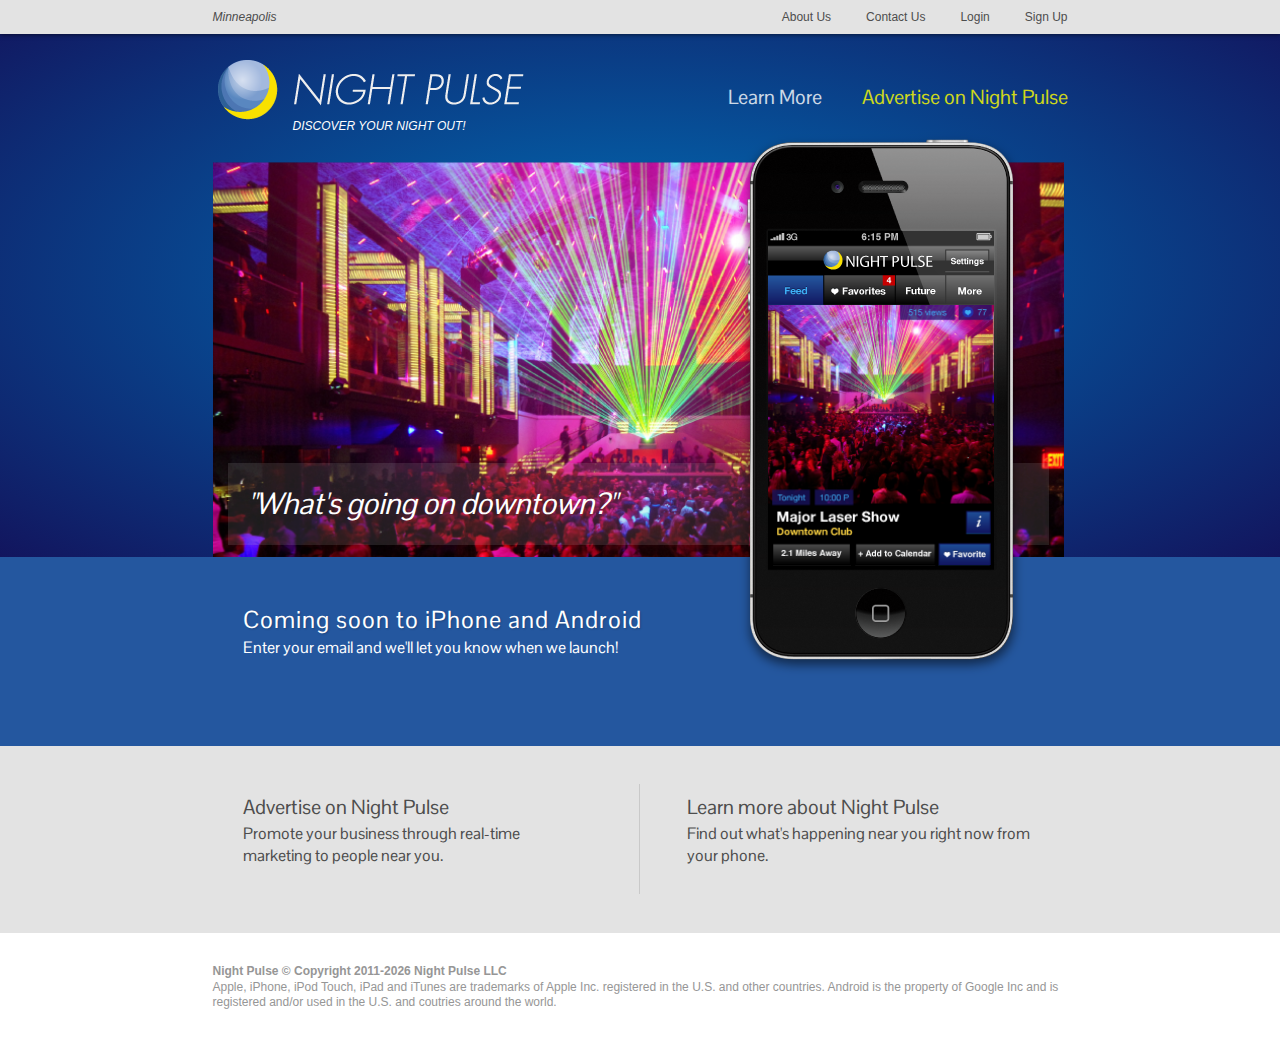
<file: index.html>
<!DOCTYPE html>
<!--[if lt IE 7]><html class="no-js lt-ie9 lt-ie8 lt-ie7" lang="en"><![endif]-->
<!--[if IE 7]><html class="no-js lt-ie9 lt-ie8" lang="en"><![endif]-->
<!--[if IE 8]><html class="no-js lt-ie9" lang="en"><![endif]-->
<!--[if gt IE 8]><!-->
<html class="no-js" lang="en">
    <!--<![endif]-->

    <head>
        <meta charset="utf-8" />
        <meta http-equiv="X-UA-Compatible" content="IE=edge,chrome=1" />

        <title>Night Pulse</title>
        <link rel="shortcut icon" href="favicon.ico" />

        <meta name="description" content="Night Pulse - Discover Your Night Out!" />
        <meta name="keywords" content="night,pulse,discover,impulsive,town,adventure,mobile,local,social" />

        <meta name="viewport" content="width=device-width" />
        <link rel="stylesheet" href="css/style.css" type="text/css" />
        <link href='http://fonts.googleapis.com/css?family=Advent+Pro:400,100,700,500' rel='stylesheet' type='text/css' />
        <link href='http://fonts.googleapis.com/css?family=Pontano+Sans' rel='stylesheet' type='text/css' />
        <script src="js/libs/modernizr-2.5.3.min.js" type="text/javascript"></script>

        <script type="text/javascript">
            var _gaq = _gaq || [];
            _gaq.push(['_setAccount', 'UA-34212960-1']);
            _gaq.push(['_trackPageview']);

            (function() {
                var ga = document.createElement('script'); ga.type = 'text/javascript'; ga.async = true;
                ga.src = ('https:' == document.location.protocol ? 'https://ssl' : 'http://www') + '.google-analytics.com/ga.js';
                var s = document.getElementsByTagName('script')[0]; s.parentNode.insertBefore(ga, s);
            })();
        </script>
    </head>

    <body>
        <header>
            <nav class="body">
                <span class="city left">Minneapolis</span>
                <div class="right">
                    <a class="left" target="blank" href="http://gust.com/c/nightpulse">About Us</a>
                    <a class="left" href="mailto:contact@getnightpulse.com">Contact Us</a>
                    <a class="left" href="http://app.getnightpulse.com/cp/start.html">Login</a>
                    <a class="left" href="http://app.getnightpulse.com/cp/signup.html">Sign Up</a>
                    <!-- <a class="left" target="blank" href="https://www.facebook.com/Nightpulse"><div class="socoIco fb"></div></a>
                    <a class="left last" target="blank" href="https://twitter.com/night_pulse"><div class="socoIco twitter"></div></a>
                    -->
                </div>
            </nav>
        </header>

        <section class="banner">
            <div class="body">
                <div id="bannerHead">
                    <nav id="logoContainer" class="left clearl">
                        <a href="index.html"><img id="nplogo" alt="Night Pulse" src="img/logo_nightpulse.png"></a>

                        <h1 class="hidden">Night Pulse</h1>

                        <h3><i>Discover Your Night Out!</i></h3>
                    </nav>

                    <div id="siteNav" class="left clearr block">
                        <a href="about.html" class="left">Learn More</a><a href="advertise.html" class="yellow right">Advertise on Night Pulse</a>
                    </div>
                </div>

                <div id="slides">
                    <div class="slides_container left clearb">
                        <div id="sl1" class="slide">
                            <div>
                                <p class="white down"><i>"What&#39;s going on downtown?"</i></p>
                            </div>
                        </div>

                        <div id="sl2" class="slide">
                            <div>
                                <p class="white up"><i>"Isn&#39;t that block party tonight?"</i></p>
                            </div>
                        </div>

                        <div id="sl3" class="slide">
                            <div>
                                <p class="black down"><i>"Wanna grab a bite after the show?"</i></p>
                            </div>
                        </div>

                        <div id="sl4" class="slide">
                            <div>
                                <p class="white down"><i>"It's so nice out, let's find a patio!"</i></p>
                            </div>
                        </div>
                    </div>
                    </section>

                    <section id="info" class="clearfix">
                        <div id="suBG">
                            <div class="body">
                                <div id="iPhone">
                                    <div id="slides">
                                        <div class="slides_container left clearb">
                                            <div id="sl1" class="slide">
                                                <div>

                                                </div>
                                            </div>

                                            <div id="sl2" class="slide">
                                                <div>

                                                </div>
                                            </div>

                                            <div id="sl3" class="slide">
                                                <div>

                                                </div>
                                            </div>

                                            <div id="sl4" class="slide">
                                                <div>

                                                </div>
                                            </div>
                                        </div>
                                    </div>
                                </div>

                                <div id="suWrapper" class="clearfix">
                                    <h2>Coming soon to iPhone and Android</h2>
                                    <p>Enter your email and we&#39;ll let you know when we launch!</p>
                                    <div class="lrdiscoverwidget" rel="signup.getnightpulse.com"></div>
                                    <!-- <form id="suForm" class="left" action="javascript:validate()">
                                            <label class="left clearb"><strong>Enter your email and we&#39;ll let you know when we launch!</strong></label>
                                            <input type="text" id="emailinput" class="left clearl" name"email" value="Email"/>
                                            <button type="submit" class="btn right clearr">Submit</button>
                                        </form>
                                        <div id="thanks"></div>
                                    -->
                                </div>
                            </div>
                        </div>

                        <div class="body">
                            <div class="row clearfix">
                                <a href="advertise.html">

                                    <div class="contentContainer left clearl">
                                        <div class="contentHeader">
                                            <h2>Advertise on Night Pulse</h2>
                                        </div>

                                        <div class="contentBody">
                                            <p>Promote your business through real-time<br>
                                                marketing to people near you.</p>
                                        </div>
                                    </div>

                                </a>


                                <div class="border left"></div><a href="about.html"></a>

                                <a href="about.html">
                                    <div class="contentContainer right clear">
                                        <div class="contentHeader">
                                            <h2>Learn more about Night Pulse</h2>
                                        </div>

                                        <div class="contentBody">
                                            <p>Find out what&#39;s happening near you right now from<br>
                                                your phone.</p>
                                        </div>
                                    </div>
                                </a>
                            </div>
                        </div>
                    </section>

                    <footer>
                        <h4 class="body">Night Pulse &copy; Copyright 2011-<script>document.write(new Date().getFullYear())</script><noscript>2013</noscript> Night Pulse LLC</h4>

                        <p class="body">Apple, iPhone, iPod Touch, iPad and iTunes are trademarks of Apple Inc. registered in the U.S. and other countries. Android is the property of Google Inc and is registered and/or used in the U.S. and coutries around the world.</p>
                    </footer>
                    <script src="http://ajax.googleapis.com/ajax/libs/jquery/1.7.1/jquery.min.js" type="text/javascript"></script>
                    <script src="js/plugins.js" type="text/javascript"></script>
                    <script src="js/script.js" type="text/javascript"></script>
                    <script src="js/jquery.easing.1.3.js" type="text/javascript"></script>
                    <script src="js/slides.min.jquery.js" type="text/javascript"></script>
                    <script type="text/javascript">
                        $(function(){
                            $(".banner #slides").slides({
                                preload: true,
                                slideEasing: "easeInOutSine",
                                slideSpeed: 600,
                                play: 5000,
                                pause: 0,
                                hoverPause: false,
                                pagination: false
                            });

                            $("#iPhone #slides").slides({
                                preload: true,
                                slideEasing: "easeInOutSine",
                                slideSpeed: 600,
                                play: 5000,
                                pause: 0,
                                hoverPause: false,
                                pagination: false
                            });
                        });
                    </script>

                    <script type="text/javascript" src="https://launchrock-ignition.s3.amazonaws.com/ignition.1.0.js"></script>
                    <script type="text/javascript">
                        var _sf_async_config={uid:32533,domain:"sites.launchrock.com", path:"/signup.getnightpulse.com"};

                        (function(){
                            function loadChartbeat() {
                                window._sf_endpt=(new Date()).getTime();
                                var e = document.createElement('script');
                                e.setAttribute('language', 'javascript');
                                e.setAttribute('type', 'text/javascript');
                                e.setAttribute('src',
                                (("https:" == document.location.protocol) ? "https://a248.e.akamai.net/chartbeat.download.akamai.com/102508/" : "http://static.chartbeat.com/") +
                                    "js/chartbeat.js");
                                document.body.appendChild(e);
                            }
                            var oldonload = window.onload;
                            window.onload = (typeof window.onload != 'function') ?
                                loadChartbeat : function() { oldonload(); loadChartbeat(); };
                        })();
                    </script>
                    </body>
                    </html>
</file>
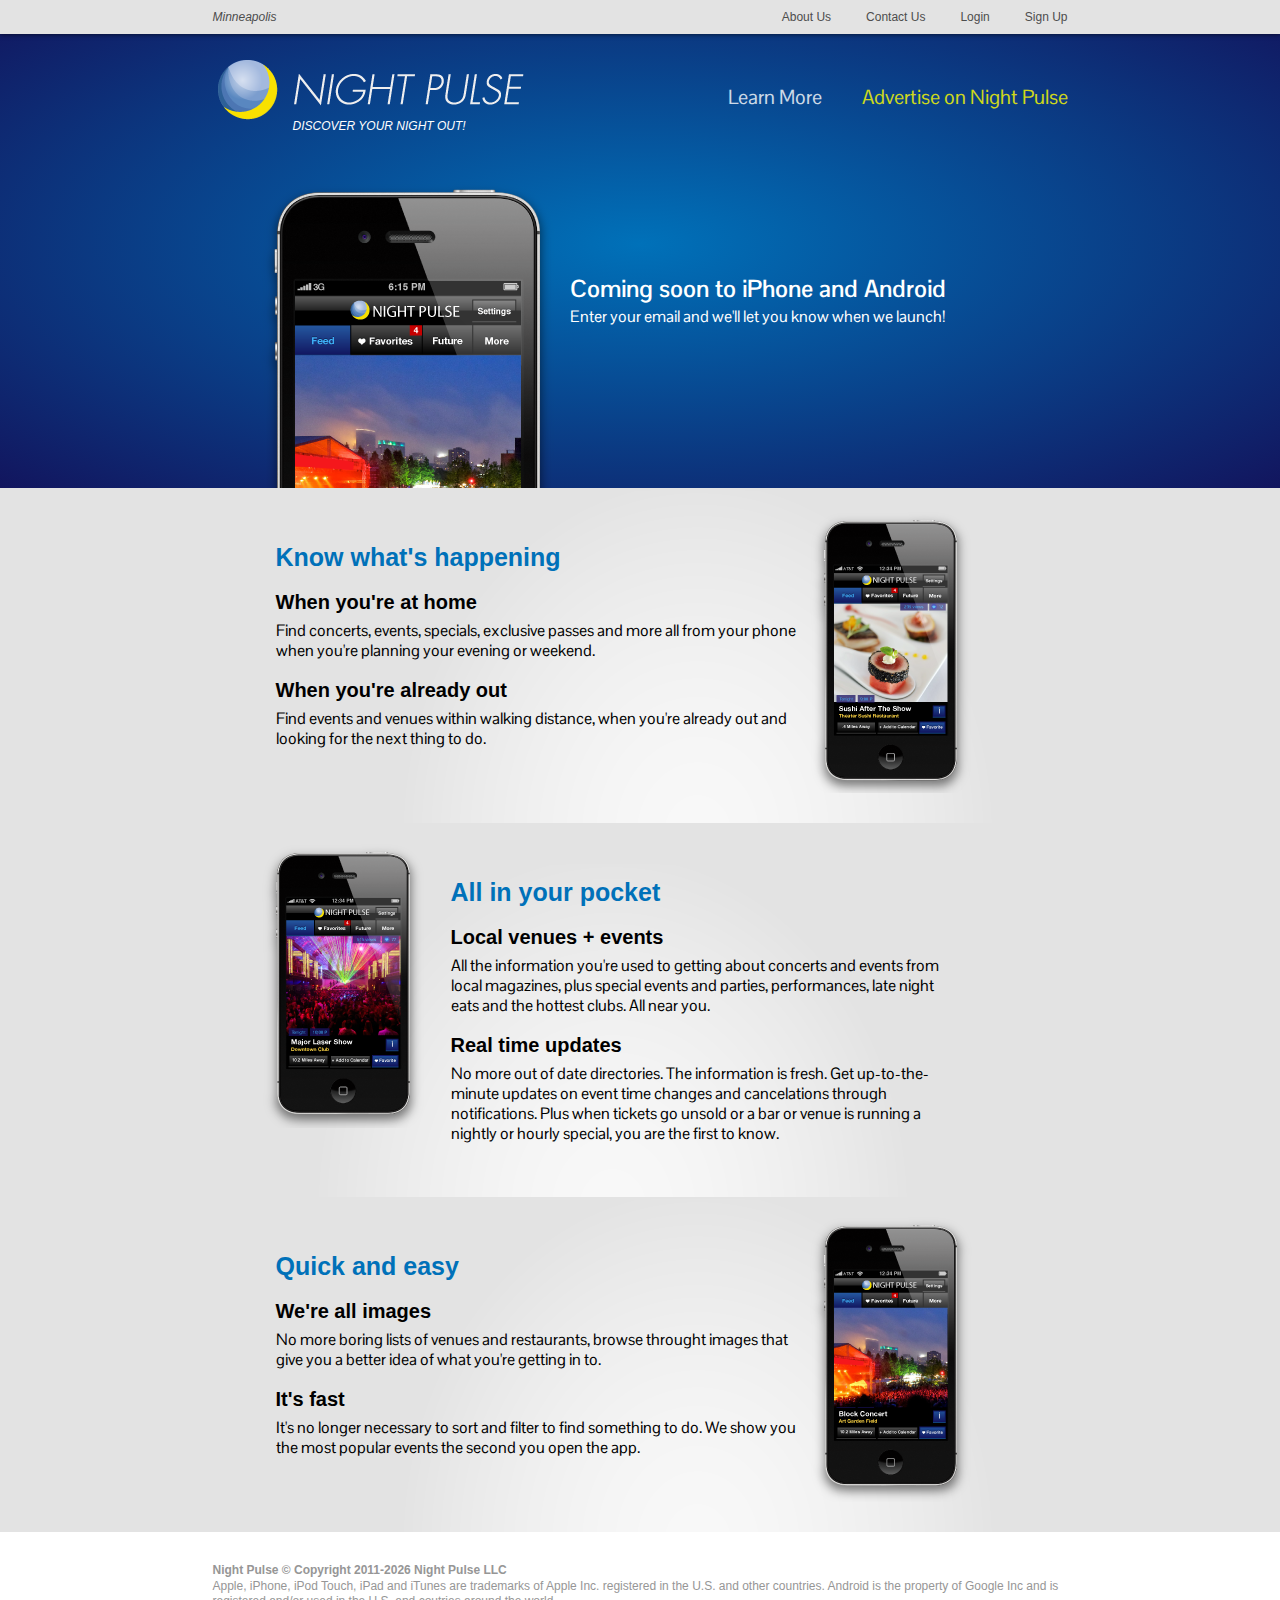
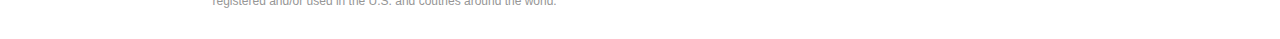
<file: about.html>
<!DOCTYPE html>
<!--[if lt IE 7]><html class="no-js lt-ie9 lt-ie8 lt-ie7" lang="en"><![endif]-->
<!--[if IE 7]><html class="no-js lt-ie9 lt-ie8" lang="en"><![endif]-->
<!--[if IE 8]><html class="no-js lt-ie9" lang="en"><![endif]-->
<!--[if gt IE 8]><!-->
<html class="no-js" lang="en">
    <!--<![endif]-->
    <head>
        <meta charset="utf-8" />
        <meta http-equiv="X-UA-Compatible" content="IE=edge,chrome=1" />
        <title>About : Night Pulse</title>
        <link rel="shortcut icon" href="favicon.ico" />

        <meta name="description" content="learn more about Night Pulse" />
        <meta name="keywords" content="night,pulse,about,launch,preview,beta,mobile,social,notification,early,release" />

        <meta name="viewport" content="width=device-width" />
        <link rel="stylesheet" href="css/style.css" />
        <link href='http://fonts.googleapis.com/css?family=Advent+Pro:400,100,700,500' rel='stylesheet' type='text/css' />
        <link href='http://fonts.googleapis.com/css?family=Pontano+Sans' rel='stylesheet' type='text/css' />
        <link rel="stylesheet" href="css/uniform.default.css" type="text/css" media="screen" charset="utf-8" />
        <script src="js/libs/modernizr-2.5.3.min.js"></script>

        <script type="text/javascript">
            var _gaq = _gaq || [];
            _gaq.push(['_setAccount', 'UA-34212960-1']);
            _gaq.push(['_trackPageview']);

            (function() {
                var ga = document.createElement('script'); ga.type = 'text/javascript'; ga.async = true;
                ga.src = ('https:' == document.location.protocol ? 'https://ssl' : 'http://www') + '.google-analytics.com/ga.js';
                var s = document.getElementsByTagName('script')[0]; s.parentNode.insertBefore(ga, s);
            })();
        </script>
    </head>
    <body id="advinfo" class="about">
        <header>
            <nav class="body">
                <span class="city left">Minneapolis</span>
                <div class="right">
                    <a class="left" target="blank" href="http://gust.com/c/nightpulse">About Us</a>
                    <a class="left" href="mailto:contact@getnightpulse.com">Contact Us</a>
                    <a class="left" href="http://app.getnightpulse.com/cp/start.html">Login</a>
                    <a class="left" href="http://app.getnightpulse.com/cp/signup.html">Sign Up</a>
                    <!-- <a class="left" target="blank" href="https://www.facebook.com/Nightpulse"><div class="socoIco fb"></div></a>
                    <a class="left last" target="blank" href="https://twitter.com/night_pulse"><div class="socoIco twitter"></div></a>
                    -->
                </div>
            </nav>
        </header>
        <!-- Top Banner Area -->

        <section class="banner">
            <div class="body">
                <div id="bannerHead">
                    <div id="logoContainer" class="left clearl">
                        <a href="index.html"><img id="nplogo" alt="Night Pulse" src="img/logo_nightpulse.png" /></a>
                        <h1 class="hidden">Night Pulse</h1>
                        <h3><i>Discover Your Night Out!</i></h3>
                    </div>
                    <div id="siteNav" class="left clearr block">
                        <a href="about.html" class="left">Learn More</a><a href="advertise.html" class="yellow right">Advertise on Night Pulse</a>
                    </div>
                </div>
                <div class="headerContainer">
                    <h2>Coming soon to iPhone and Android</h2>
                    <p>Enter your email and we&#39;ll let you know when we launch!</p>
                </div>
                <div class="aboutlr"> <div class="lrdiscoverwidget" rel="signup.getnightpulse.com"></div> </div>
                <!-- <form id="suForm" class="right" action="javascript:validate()">
                     <h2>Coming soon to iOS and Android</h2>
                     <label class="left clearb"><strong>Enter your email and we&#39;ll let you know when we launch!</strong></label>
                     <input type="text" id="emailinput" class="left clearl" name"email" value="Email"/>
                     <button type="submit" class="btn right clearr">Submit</button>
                 </form>
                -->

                <div id="iPhone"></div>
            </div>

        </section>

        <section id="info">
            <div class="body">
                <div class="advinfo">
                    <!--<div id=""class="adBadge"></div> -->
                    <div class="iPhone ip1 right"></div>
                    <h2>Know what&#39;s happening</h2>
                    <h3>When you&#39;re at home</h3>
                    <p>Find concerts, events, specials, exclusive passes and more all from your phone when you&#39;re planning your evening or weekend.</p>
                    <h3>When you&#39;re already out</h3>
                    <p>Find events and venues within walking distance, when you&#39;re already out and looking for the next thing to do.</p>
                </div>
                <div class="advinfo rs">
                    <!-- <div id="" class="adBadge"></div> -->
                    <div class="iPhone ip2 left"></div>
                    <h2>All in your pocket</h2>
                    <h3>Local venues + events</h3>
                    <p>All the information you&#39;re used to getting about concerts
                        and events from local magazines, plus special events and parties,
                        performances, late night eats and the hottest clubs. All near you. </p>
                    <h3>Real time updates</h3>
                    <p>No more out of date directories. The information is fresh.
                        Get up-to-the-minute updates on event time changes and
                        cancelations through notifications. Plus when tickets go unsold
                        or a bar or venue is running a nightly or hourly special,
                        you are the first to know.</p>
                </div>
                <div class="advinfo">
                    <!-- <div id="" class="adBadge"></div> -->
                    <div class="iPhone ip3 right"></div>
                    <h2>Quick and easy</h2>
                    <h3>We&#39;re all images</h3>
                    <p>No more boring lists of venues and restaurants, browse
                        throught images that give you a better idea of what you&#39;re
                        getting in to.</p>
                    <h3>It&#39;s fast</h3>
                    <p>It&#39;s no longer necessary to sort and filter to find something to do.
                        We show you the most popular events the second you open the app.</p>
                </div>
            </div>
        </section>
        <footer>
            <h4 class="body">Night Pulse &copy; Copyright 2011-<script>document.write(new Date().getFullYear())</script><noscript>2013</noscript> Night Pulse LLC</h4>
            <p class="body">Apple, iPhone, iPod Touch, iPad and iTunes are trademarks of Apple Inc. registered in the U.S. and other countries. Android is the property of Google Inc and is registered and/or used in the U.S. and coutries around the world.
        </footer>


        <script src="//ajax.googleapis.com/ajax/libs/jquery/1.7.1/jquery.min.js"></script>
        <script src="js/plugins.js"></script>
        <script src="js/jquery.uniform.js"></script>
        <script src="js/script.js"></script>
        <script type="text/javascript" src="https://launchrock-ignition.s3.amazonaws.com/ignition.1.0.js"></script>
        <script type="text/javascript">
            var _sf_async_config={uid:32533,domain:"sites.launchrock.com", path:"/signup.getnightpulse.com"};

            (function(){
                function loadChartbeat() {
                    window._sf_endpt=(new Date()).getTime();
                    var e = document.createElement('script');
                    e.setAttribute('language', 'javascript');
                    e.setAttribute('type', 'text/javascript');
                    e.setAttribute('src',
                    (("https:" == document.location.protocol) ? "https://a248.e.akamai.net/chartbeat.download.akamai.com/102508/" : "http://static.chartbeat.com/") +
                        "js/chartbeat.js");
                    document.body.appendChild(e);
                }
                var oldonload = window.onload;
                window.onload = (typeof window.onload != 'function') ?
                    loadChartbeat : function() { oldonload(); loadChartbeat(); };
            })();
        </script>
    </body>
</html>
</file>
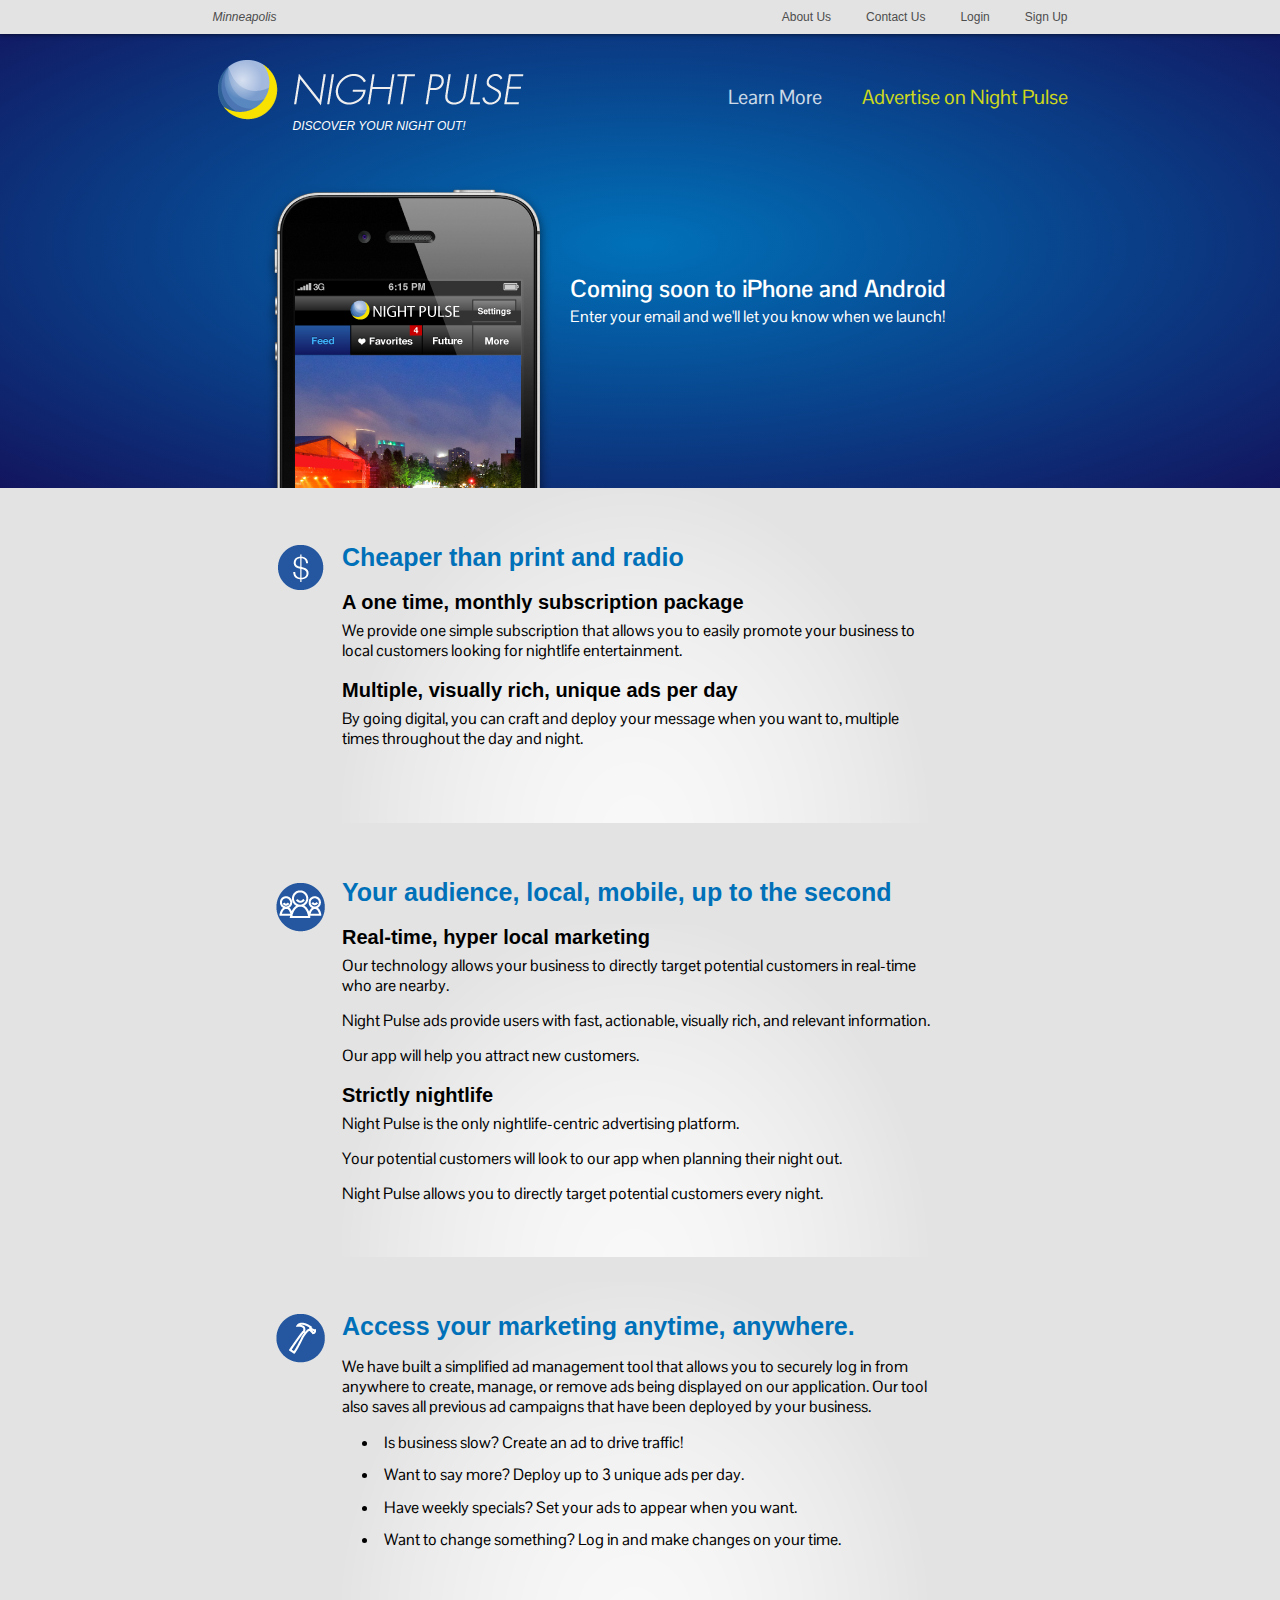
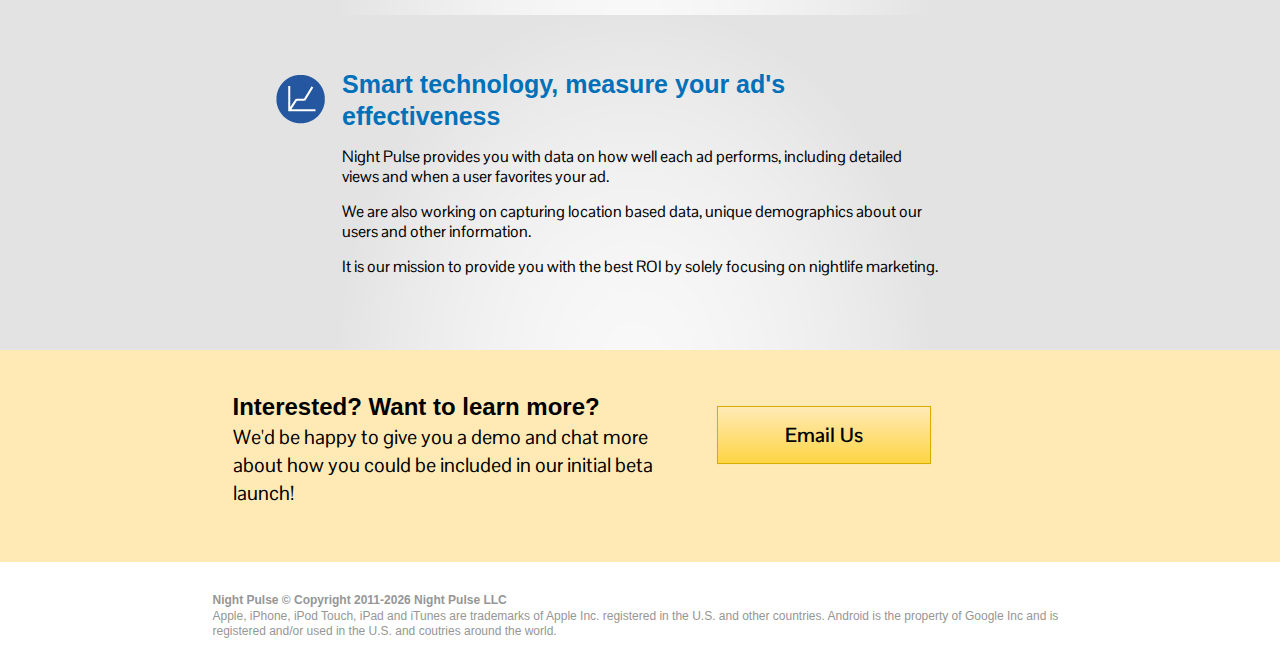
<file: advertise.html>
<!DOCTYPE html>
<!--[if lt IE 7]><html class="no-js lt-ie9 lt-ie8 lt-ie7" lang="en"><![endif]-->
<!--[if IE 7]><html class="no-js lt-ie9 lt-ie8" lang="en"><![endif]-->
<!--[if IE 8]><html class="no-js lt-ie9" lang="en"><![endif]-->
<!--[if gt IE 8]><!-->
<html class="no-js" lang="en">
    <!--<![endif]-->

    <head>
        <meta charset="utf-8" />
        <meta http-equiv="X-UA-Compatible" content="IE=edge,chrome=1" />

        <title>Advertise : Night Pulse</title>
        <link rel="shortcut icon" href="favicon.ico" />

        <meta name="description" content="become an Advertiser on the Night Pulse system" />
        <meta name="keywords" content="night,pulse,ad,advertise,mobile,social,platform,network,small,business,bar,club,engage" />

        <meta name="viewport" content="width=device-width" />
        <link rel="stylesheet" href="css/style.css" type="text/css" />
        <link href='http://fonts.googleapis.com/css?family=Advent+Pro:400,100,700,500' rel='stylesheet' type='text/css' />
        <link href='http://fonts.googleapis.com/css?family=Pontano+Sans' rel='stylesheet' type='text/css' />
        <link rel="stylesheet" href="css/uniform.default.css" type="text/css" media="screen" charset="utf-8" />
        <script src="js/libs/modernizr-2.5.3.min.js" type="text/javascript"></script>

        <script type="text/javascript">
            var _gaq = _gaq || [];
            _gaq.push(['_setAccount', 'UA-34212960-1']);
            _gaq.push(['_trackPageview']);

            (function() {
                var ga = document.createElement('script'); ga.type = 'text/javascript'; ga.async = true;
                ga.src = ('https:' == document.location.protocol ? 'https://ssl' : 'http://www') + '.google-analytics.com/ga.js';
                var s = document.getElementsByTagName('script')[0]; s.parentNode.insertBefore(ga, s);
            })();
        </script>
    </head>

    <body id="advinfo">
        <header>
            <nav class="body">
                <span class="city left">Minneapolis</span>
                <div class="right">
                    <a class="left" target="blank" href="http://gust.com/c/nightpulse">About Us</a>
                    <a class="left" href="mailto:contact@getnightpulse.com">Contact Us</a>
                    <a class="left" href="http://app.getnightpulse.com/cp/start.html">Login</a>
                    <a class="left" href="http://app.getnightpulse.com/cp/signup.html">Sign Up</a>
                    <!-- <a class="left" target="blank" href="https://www.facebook.com/Nightpulse"><div class="socoIco fb"></div></a>
                    <a class="left last" target="blank" href="https://twitter.com/night_pulse"><div class="socoIco twitter"></div></a>
                    -->
                </div>
            </nav>
        </header>

        <section class="banner">
            <div class="body">
                <div id="bannerHead">
                    <div id="logoContainer" class="left clearl">
                        <a href="index.html"><img id="nplogo" alt="Night Pulse" src="img/logo_nightpulse.png"></a>

                        <h1 class="hidden">Night Pulse</h1>

                        <h3><i>Discover Your Night Out!</i></h3>
                    </div>

                    <div id="siteNav" class="left clearr block">
                        <a href="about.html" class="left">Learn More</a><a href="advertise.html" class="yellow right">Advertise on Night Pulse</a>
                    </div>
                </div>

                <div class="headerContainer">
                    <h2>Coming soon to iPhone and Android</h2>

                    <p>Enter your email and we&#39;ll let you know when we launch!</p>
                </div>

                <div class="aboutlr"><div class="lrdiscoverwidget" rel="signup.getnightpulse.com"></div></div>
                <!-- <form id="suForm" class="right" action="javascript:validate()">
                    <h2>Coming soon to iOS and Android</h2>
                    <label class="left clearb"><strong>Enter your email and we&#39;ll let you know when we launch!</strong></label>
                    <input type="text" id="emailinput" class="left clearl" name"email" value="Email"/>
                    <button type="submit" class="btn right clearr">Submit</button>
                </form>
                -->

                <div id="iPhone"></div>
            </div>
        </section>

        <section id="info">
            <div class="body">
                <div class="advinfo">
                    <div id="ab1" class="adBadge"></div>

                    <h2>Cheaper than print and radio</h2>

                    <h3>A one time, monthly subscription package</h3>

                    <p>We provide one simple subscription that allows you to easily promote your business to local customers looking for nightlife entertainment.</p>

                    <h3>Multiple, visually rich, unique ads per day</h3>

                    <p>By going digital, you can craft and deploy your message when you want to, multiple times throughout the day and night.</p>
                </div>

                <div class="advinfo">
                    <div id="ab2" class="adBadge"></div>

                    <h2>Your audience, local, mobile, up to the second</h2>

                    <h3>Real-time, hyper local marketing</h3>

                    <p class="pbreak">Our technology allows your business to directly target potential customers in real-time who are nearby.</p>

                    <p class="pbreak">Night Pulse ads provide users with fast, actionable, visually rich, and relevant information.</p>

                    <p>Our app will help you attract new customers.</p>

                    <h3>Strictly nightlife</h3>

                    <p class="pbreak">Night Pulse is the only nightlife-centric advertising platform.</p>

                    <p class="pbreak">Your potential customers will look to our app when planning their night out.</p>

                    <p>Night Pulse allows you to directly target potential customers every night.</p>
                </div>

                <div class="advinfo">
                    <div id="ab3" class="adBadge"></div>

                    <h2 class="noh3">Access your marketing anytime, anywhere.</h2>

                    <p>We have built a simplified ad management tool that allows you to securely log in from anywhere to create, manage, or remove ads being displayed on our application. Our tool also saves all previous ad campaigns that have been deployed by your business.</p>

                    <ul>
                        <li>Is business slow? Create an ad to drive traffic!</li>

                        <li>Want to say more? Deploy up to 3 unique ads per day.</li>

                        <li>Have weekly specials? Set your ads to appear when you want.</li>

                        <li>Want to change something? Log in and make changes on your time.</li>
                    </ul>
                </div>

                <div class="advinfo">
                    <div id="ab4" class="adBadge"></div>

                    <h2 class="noh3">Smart technology, measure your ad&#39;s effectiveness</h2>

                    <p class="pbreak">Night Pulse provides you with data on how well each ad performs, including detailed views and when a user favorites your ad.</p>

                    <p class="pbreak">We are also working on capturing location based data, unique demographics about our users and other information.</p>

                    <p>It is our mission to provide you with the best ROI by solely focusing on nightlife marketing.</p>
                </div>
            </div>
        </section>

        <section id="sendMessage">
            <div class="body clearfix">
                <!-- <div id="sumessage">
                        <h2>Interested? Want to learn more?</h2>
                        <p>We&#39;d be happy to give you a demo and talk about being included in our initial beta launch!</p>
                    </div>
                    <div id="smFormWrapper">
                        <h3>Send us a message</h3>
                        <form action="">
                            <input type="text" value="Name" class="left clearb"/>
                            <input type="text" value="Company" class="left clearb"/>
                            <select id="phone" class="left clearb">
                                <option selected disabled>Contact Method</option>
                                <option>Phone</option>
                                <option>Email</option>
                            </select>
                            <input type="text" class="left clearb"/>
                            <select id="tod"class="left clearb">
                                <option selected disabled>Best Time to Contact</option>
                                <option>Morning</option>
                                <option>Afternoon</option>
                                <option>Evening</option>
                            </select>
                            <textarea value="Optional Details here..." class="left clearb"></textarea>
                            <button type="submit" class="btn right clearb">Submit</button>
                        </form>
                    </div>
                -->

                <div id="sumessage" class="left">
                    <h2>Interested? Want to learn more?</h2>

                    <p>We&#39;d be happy to give you a demo and chat more about how you could be included in our initial beta launch!</p>
                </div>

                <a class="left" href="mailto:contact@getnightpulse.com"><div class="btn big">Email Us</div></a>
            </div>
        </section>

        <footer>
            <h4 class="body">Night Pulse &copy; Copyright 2011-<script>document.write(new Date().getFullYear())</script><noscript>2013</noscript> Night Pulse LLC</h4>

            <p class="body">Apple, iPhone, iPod Touch, iPad and iTunes are trademarks of Apple Inc. registered in the U.S. and other countries. Android is the property of Google Inc and is registered and/or used in the U.S. and coutries around the world.</p>
        </footer>
        <script src="//ajax.googleapis.com/ajax/libs/jquery/1.7.1/jquery.min.js" type="text/javascript"></script>
        <script src="js/plugins.js" type="text/javascript"></script>
        <script src="js/jquery.uniform.js" type="text/javascript"></script>
        <script src="js/script.js" type="text/javascript"></script>
        <script type="text/javascript" src="https://launchrock-ignition.s3.amazonaws.com/ignition.1.0.js"></script>
        <script type="text/javascript">
            var _sf_async_config={uid:32533,domain:"sites.launchrock.com", path:"/signup.getnightpulse.com"};

            (function(){
                function loadChartbeat() {
                    window._sf_endpt=(new Date()).getTime();
                    var e = document.createElement('script');
                    e.setAttribute('language', 'javascript');
                    e.setAttribute('type', 'text/javascript');
                    e.setAttribute('src',
                    (("https:" == document.location.protocol) ? "https://a248.e.akamai.net/chartbeat.download.akamai.com/102508/" : "http://static.chartbeat.com/") +
                        "js/chartbeat.js");
                    document.body.appendChild(e);
                }
                var oldonload = window.onload;
                window.onload = (typeof window.onload != 'function') ?
                    loadChartbeat : function() { oldonload(); loadChartbeat(); };
            })();
        </script>
    </body>
</html>
</file>
<file: css/style.css>
/* HTML5 Boilerplate  */

article, aside, details, figcaption, figure, footer, header, hgroup, nav, section { display: block; }
audio, canvas, video { display: inline-block; *display: inline; *zoom: 1; }
audio:not([controls]) { display: none; }
[hidden] { display: none; }

html { font-size: 100%; -webkit-text-size-adjust: 100%; -ms-text-size-adjust: 100%; }
html, button, input, select, textarea { font-family: sans-serif; color: #222; }
body { margin: 0; font-size: 1em; line-height: 1.4; }

::-moz-selection { background: #fe57a1; color: #fff; text-shadow: none; }
::selection { background: #fe57a1; color: #fff; text-shadow: none; }

/*a { color: #00e; }
a:visited { color: #551a8b; }
a:hover { color: #06e; }
a:focus { outline: thin dotted; }
a:hover, a:active { outline: 0; }*/
abbr[title] { border-bottom: 1px dotted; }
b, strong { font-weight: bold; }
blockquote { margin: 1em 40px; }
dfn { font-style: italic; }
hr { display: block; height: 1px; border: 0; border-top: 1px solid #ccc; margin: 1em 0; padding: 0; }
ins { background: #ff9; color: #000; text-decoration: none; }
mark { background: #ff0; color: #000; font-style: italic; font-weight: bold; }
pre, code, kbd, samp { font-family: monospace, serif; _font-family: 'courier new', monospace; font-size: 1em; }
pre { white-space: pre; white-space: pre-wrap; word-wrap: break-word; }

q { quotes: none; }
q:before, q:after { content: ""; content: none; }
small { font-size: 85%; }
sub, sup { font-size: 75%; line-height: 0; position: relative; vertical-align: baseline; }
sup { top: -0.5em; }
sub { bottom: -0.25em; }

ul, ol { margin: 1em 0; padding: 0 0 0 40px; }
dd { margin: 0 0 0 40px; }
nav ul, nav ol { list-style: none; list-style-image: none; margin: 0; padding: 0; }

img { border: 0; -ms-interpolation-mode: bicubic; vertical-align: middle; }
svg:not(:root) { overflow: hidden; }
figure { margin: 0; }

form { margin: 0; }
fieldset { border: 0; margin: 0; padding: 0; }

label { cursor: pointer; }
legend { border: 0; *margin-left: -7px; padding: 0; white-space: normal; }
button, input, select, textarea { font-size: 100%; margin: 0; vertical-align: baseline; *vertical-align: middle; }
button, input { line-height: normal; }
button, input[type="button"], input[type="reset"], input[type="submit"] { cursor: pointer; -webkit-appearance: button; *overflow: visible; }
button[disabled], input[disabled] { cursor: default; }
input[type="checkbox"], input[type="radio"] { box-sizing: border-box; padding: 0; *width: 13px; *height: 13px; }
input[type="search"] { -webkit-appearance: textfield; -moz-box-sizing: content-box; -webkit-box-sizing: content-box; box-sizing: content-box; }
input[type="search"]::-webkit-search-decoration, input[type="search"]::-webkit-search-cancel-button { -webkit-appearance: none; }
button::-moz-focus-inner, input::-moz-focus-inner { border: 0; padding: 0; }
textarea { overflow: auto; vertical-align: top; resize: vertical; }
input:valid, textarea:valid {  }
input:invalid, textarea:invalid { background-color: #f0dddd; }

table { border-collapse: collapse; border-spacing: 0; }
td { vertical-align: top; }

.chromeframe { margin: 0.2em 0; background: #ccc; color: black; padding: 0.2em 0; }

/*Rick's Resets*/

h1, h2, h3, h4, h5, h6, a, p, ul, ol, li{
	margin:0;
	padding:0;	
}

/*begin page-specific css */

a{
	text-decoration:none;
	color:#000;
	font-weight:normal !important;	
	outline:0;

}

a:hover{
	text-decoration:underline;	
}

.left{
	float:left;	
}

.right{
	float:right;	
}

.clearl{
	clear:left;	
}

.clearr{
	clear:right;	
}

.clearb{
	clear:both;	
}

.visible{
	display:block !important;	
}

.hidden{	
	display:none !important;
}

.block{
	display:block;	
}

.yellow{
	color:#FFFF00 !important;	
}

body{
	color:#000;	
	color:#575757;
	font-family:Helvetica, Arial, sans-serif;
	font-family:'Advent Pro', sans-serif;
	font-family:'Pontano Sans', sans-serif;
	width:100% !important;
	min-width:1020px;
	margin:0 auto;
	background:#E3E3E3;
}

header{
	background:#000;
	background:#E3E3E3;
	font-size:12px;
	font-weight:normal;
	height:34px;
	position:absolute;
	width:100%;
	min-width:1020px;
	color:#000;
	color:#1D1D1D;
	font-weight:bold !important;
	z-index:11;
	font-family:Arial, Helvetica, sans-serif;
	font-family: ;
	box-shadow:0 1px 4px rgba(0,0,1,0.5);
}

header nav{
	width:1020px;
	margin:0 auto;	
	line-height:35px;
	background:#E3E3E3;
}

header a{
	margin-left:35px;
	color:#4D4D4D;
}

.city{
	font-style:italic;
	color:#4D4D4D;
	font-weight:bolder;
}	

.body{
	width:855px;
	margin:0 auto;	
}

.banner{
	position:relative;
	background:#0071B9 url(../img/banner_gradient.png) repeat-x;
	height:502px;
	display:block;
	padding:55px 80px 0px 80px;	
	background: #0071b9; /* Old browsers */
	
	/* IE9 SVG, needs conditional override of 'filter' to 'none' */
	
	background: url([data-uri]);
	
	background: -moz-radial-gradient(center, ellipse cover,  #0071b9 0%, #12155e 100%); /* FF3.6+ */
	
	background: -webkit-gradient(radial, center center, 0px, center center, 100%, color-stop(0%,#0071b9), color-stop(100%,#12155e)); /* Chrome,Safari4+ */
	
	background: -webkit-radial-gradient(center, ellipse cover,  #0071b9 0%,#12155e 100%); /* Chrome10+,Safari5.1+ */
	
	background: -o-radial-gradient(center, ellipse cover,  #0071b9 0%,#12155e 100%); /* Opera 12+ */
	
	background: -ms-radial-gradient(center, ellipse cover,  #0071b9 0%,#12155e 100%); /* IE10+ */
	
	background: radial-gradient(ellipse at center,  #0071b9 0%,#12155e 100%); /* W3C */
	
	filter: progid:DXImageTransform.Microsoft.gradient( startColorstr='#0071b9', endColorstr='#12155e',GradientType=1 ); /* IE6-8 fallback on horizontal gradient */
	
/* 	box-shadow:0px 2px 3px rgba(0,0,0,0.5); */
	overflow:hidden;
	z-index:10;
}

#bannerHead{
	width:100%;
	height:107px;	
}

#logoContainer h3{
	font-size:12px;
	font-weight:normal;
	text-transform:uppercase;
	color:#fff;
	position:relative;
	left:80px;
	top:-5px;
	font-family:Arial, Helvetica, sans-serif;
}

#siteNav{
	margin-left:80px;
	margin-top:28px;
	text-align:right;
	float:right;
}	
#siteNav a{
	color:#fff;	
	font-size:20px;
	opacity:0.8;
	font-weight:bold;
}

#siteNav .yellow{
	margin-left:40px;	
}

.socoIco{
	height:30px;
	width:30px;
	background:url(../img/socialSPRITE.png) no-repeat;
}


.socoIco.fb{
	background-position: left 2px !important;
}

.twitter{
	background-position: -27px 1px !important;
}

/*index specific styles*/

.slides_container{
	
	border-bottom:none;
	width:851px;
	height:395px;
	margin:0 auto;	
	overflow:hidden;
	position:relative;
	box-shadow:0px 0px 1px rgba(0,0,0,0.9) inset;
	overflow-y:hidden;
	
}

#iPhone .slides_container{
	height: 260px;
    left: 45px;
    position: relative;
    top: 175px;
    width: 226px;
}

.slide{
	height:403px;
	width:851px;
	font-size:40px;
	line-height:105%;
	display:block;
}

.pagination{
	display: none;
}

#iPhone .slide{
	height:261px;
	width:226px;
}

.slide div{
	width:100%;
	height:100%;	
	
}

.white{
	color:#fff !important;
}

.black{
	color:#000 !important;
}

.down{
	margin-top:286px;
}

#sl2, #sl3, #sl4{
	left:100%;	
}

.slide p{
	position:absolute;
	top:15px;
	left:15px;
	right:15px;
	color:#fff;
	background:url(../img/slideTextArea.png) 30px -25px;
	display:block;
	padding:20px;
	font-weight:normal;
	font-size:30px;
}

#sl1{
	background: url(../img/slides/sl1.png) center center;
	background-size:cover;	
}


#sl2{
	background: url(../img/slides/sl2.png) center center;
	background-size:cover;	
}


#sl3{
	background: url(../img/slides/sl3.png) center center;
	background-size:cover;	
}

#sl4{
	background: url(../img/slides/sl4.jpg) center center;
	background-size:cover;	
}


#iPhone .slide{
	background-repeat: no-repeat;
	background-position: left top;
}

#iPhone #sl1{
	background-image:url(../img/slides/ip1.png)
}

#iPhone #sl2{
	background-image:url(../img/slides/ip2.png)
}

#iPhone #sl3{
	background-image:url(../img/slides/ip3.png)
}


#iPhone #sl4{
	background-image:url(../img/slides/ip4.png)
}



#iPhone #sl1, #iPhone #sl2, #iPhone #sl3, iPhone #sl4{
	background-position: center center;
	background-position: center top;
    background-repeat: no-repeat;
    background-size: auto 266px;
} 

#iPhone{
	width:314px;
	height:550px;
	background:url(../img/iphone.png);
	position:absolute;
	top:-427px;
	right:31px;
	z-index: 1000;
	
}

section#info{
	display:block;
	position:relative;	
	overflow:visible;
	width:100%;
}

#info div.body{
	position: relative;
}

#suBG{
	background:#24579F;
	height:189px;
}

#suWrapper{
	padding:30px;
	width:795px;
	height:154px;

}


#suWrapper .lrdiscoverwidget{
	float:left;
	margin:0;
	padding:0;
}

#suWrapper .lrcontent{
	float:left;
	margin:0;
	padding:0;
}

#suWrapper .lrdiscoverwidget, #suWrapper .lrdiscoverwidget *{

}

#suWrapper .site-desc{
	display:none;
}

#suWrapper h2{
	font-weight:normal;
	color:#fff;
/* 	text-transform:uppercase; */
	letter-spacing:1px;
	text-shadow:1px 1px 2px rgba(0,0,0,0.2);
	margin-top:16px;

}


#suWrapper p{
	color:#fff;
}
#suForm{
	font-family:Arial, Helvetica, sans-serif;
	font-family: ;
/* 	margin-top:15px; */
	width:473px;
	color:#fff;
	padding:15px;
	padding-left:0;	
}

input, .btn, .lrcontent input.submit{
	height:21px !important;
	padding:10px !important;
	margin-top:10px !important;
}

.btn, .lrcontent input.submit{
	height:41px !important;
	border:none !important;
	width:100px !important;
	
}

input, .lrcontent input.submit, #email-M65BFXDB{
	border:none;
	color:#666666;
	background:#FFF;
	/* border-radius:5px; */
	font-weight:100;
	line-height:19px;	
	border-radius:0 !important;
}

input:focus{
	
}

#suForm input{
	width:340px;	
}

#suForm strong{
	font-family: Arial, Helvetica, sans-serif;
}

.isrequired{
	border:1px solid #FF4D1D;	
	background:rgb(239,48,57);
	color:#fff;
}

.isrequired:focus{
	border:1px solid #FF4D1D;	
	background:rgb(239,48,57);
	color:#fff;
}

.btn, .lrcontent input.submit{
	/*border:#ABABAB solid 1px;*/
	/* border-radius:5px; */
	width:100px;
	text-align:center;
	font-weight:bold;
	background:#FED544;
	background-image:-webkit-linear-gradient(top,#FFEAB6, #FED544)!important;
	background-image:-moz-linear-gradient(top,#FFEAB6, #FED544) !important;
	background-image:-ms-linear-gradient(top,#FFEAB6, #FED544) !important;
	background-image:-o-linear-gradient(top,#FFEAB6, #FED544) !important;
	background-image:linear-gradient(to bottom,#FFEAB6, #FED544) !important;	
	box-shadow:0px 0px 1px rgba(0,0,0,0.1);
	border:1px solid #D8AE00 !important;
}

.btn:hover, .lrcontent input.submit:hover{
	background:#FFEAB6;
	background-image:-webkit-linear-gradient(top, #FED544, #FFEAB6) !important;
	background-image:-moz-linear-gradient(top, #FED544, #FFEAB6) !important;
	background-image:-ms-linear-gradient(top, #FED544, #FFEAB6) !important;
	background-image:-o-linear-gradient(top, #FED544, #FFEAB6) !important;
	background-image:linear-gradient(top, #FED544, #FFEAB6) !important;	
}

#thanks{
	margin-left:-100%;
	margin-left:-30px;
	font-size:70px;
	width:795px;
	text-align:center;
	margin-top:30px;	
	color:#818181;
	background:#fff;
	background:#E3E3E3;
	width:0px;
}

#suWrapper{
	overflow:hidden;	
}

.row{
	width:100%;	
	padding-top:17px;
	padding-bottom:20px;
	position:relative;
}

.contentContainer{
	width:48%;	
	/* border-radius: 8px; */
	overflow:hidden;
	background:transparent;
	transition: all 0.5s;
	-moz-transition: all 0.5s;
	-webkit-transition: all 0.5s;
	-o-transition: all 0.5s;
	text-decoration:none !important;
	color:#4D4D4D;
}


.row div.border{
	width:1px;
	height:110px;
	background:#C9C9C9;
	position:absolute;
	left:50%;
	top:50%;
	margin-top:-55px;
	margin-left:-1px;
}

.contentContainer:hover{
	background:#FFF;	
	/* box-shadow:0 0 1px 1px rgba(0,0,0,0.2) inset; */
	
}

.contentContainer *:hover{
	text-decoration: none !important;
}

.contentContainer:hover .cca{
	text-decoration: underline !important;
}

.contentHeader{
	height:0px;
	background:#CACACA;
	background-image:-webkit-linear-gradient(top, #CACACA, #CACACA, #A2A2A2);
	background-image:-moz-linear-gradient(top, #CACACA, #CACACA, #A1A1A1);
	background-image:-ms-linear-gradient(top, #DDD, #CACACA, #A1A1A1);
	background-image:-o-linear-gradient(top, #DDD, #CACACA, #A1A1A1);
	background-image:linear-gradient(top, #DDD, #CACACA, #A1A1A1);
	background:none;
	padding:30px;
}

.contentContainer h2{
	font-size:20px;
	line-height:8px;
	font-weight:normal;
	color:#4D4D4D;	
	margin-top:10px;
}

.contentBody{
	background:#fff;
	background:transparent;	
	padding:30px;
	padding-top:0px;
}

.contentBody a{
	font-weight:bold;
}

.contentBody p{
	padding-bottom:15px;	
}

footer{
	text-align:left;
	background:#fff;
	float:left;
	clear:both;
	width:100%;
	padding:10px 0 10px 0;
	font-family:Arial, Helvetica, sans-serif;
	color:#C0C0C0;
	padding:30px 0;
}

footer h4{
	font-size:12px;
	font-weight:bold;
	font-family:Arial, Helvetica, sans-serif;
	color:#969696;
}

footer p{
	color:#969696;
	font-size: 12px;
	line-height:15px;
}

.contentContainer a, header a, .city{
	font-family:Arial, Helvetica, sans-serif;
	font-weight:normal !important;
}


/* advertising info-specific styles */

#info{
	background:#e3e3e3;
}

#advinfo .banner .body{
	position:relative;
	background:none !important;
}




#advinfo section.banner div.body .headerContainer{
	color: white;
    left: 357px;
    position: absolute;
    top: 217px;
}


#advinfo .banner .body, {
	background-image:none !important;
}

.banner .body .site, #suWrapper, #suWrapper .site{
	background:none !important;
	border:none !important;
	box-shadow: none !important;
}

.site-logo, .site-tagline, .site-desc{
	display:none;
}

.lrcontent{
	float:right;
}

#advinfo .banner{
	height:433px;
}

#advinfo #suForm{
	margin-top:69px;
	width:472px;
}

#advinfo #iPhone{
	left:37px;
	top:125px;
}

.advinfo{
	padding:53px 0;
	background: url(../img/adinfosection.png) bottom center no-repeat;
	min-height:229px;
	color:#000;
	width:596px;
	margin:0 auto;
	position:relative;
	font-family: arial, helvetica, sans-serif;
	z-index:0;
	overflow:visible;
}

.advinfo h2{
	color:#0071B9;
	font-size:25px;
	line-height: 32px;
}

.advinfo h3{
	font-size:20px;
	padding:15px 0 5px 0;
}

.advinfo p{
	font-size:16px;
	line-height:20px;
	font-family:'Pontano Sans', sans-serif;
}

.adBadge{
	width:52px;
	height:52px;
	background:url(../img/sprite-adinfo.png) center top no-repeat;
	position:absolute;
	left:-68px;
	top:57px;
}

#ab2{
	background-position:0 -66px;	
}

#ab3{
	background-position:0 -140px;	
}

#ab4{
	background-position:0 -210px;	
}

.advinfo ul{
	padding-top:15px;
	list-style-position: inside;
	padding-left:20px;
	font-family:'Pontano Sans', sans-serif;
	font-size:16px;	
}

.advinfo ul li{
	padding-bottom: 10px;
}

.noh3{
	padding-bottom:15px;
}

#sendMessage{
	background:#FFEAB6;
	/* box-shadow:0px 1px 5px rgba(0,0,0,0.5); */
	overflow:hidden;
    display: block;
    position: relative;
    z-index: 10;
}

#sendMessage .body{
	padding:20px 15px 20px 15px;
	color:#000;
}

#sendMessage form *{
	width:312px;
}

#sumessage{
	display:block;
/*
	border-radius:5px;
	color:#000;
	background:#FFD91D;
*/
	padding:20px;
	margin-bottom:15px;
	width:50%;
}

#sumessage h2{
	font-family:Arial, Helvetica, sans-serif;
}

#sumessage p{
	font-size:20px;
}

div.btn.big{
	font-size:20px !important;
	font-weight:bold;
	padding:18px 56px !important;
	height:auto !important;
	line-height:20px;
	margin:36px 0 0 37px !important;
}

#sendMessage a.left{
	text-decoration:none !important;
}

#smFormWrapper h3{
	color:#fff;
	font-family:Arial, Helvetica, sans-serif;
	font-weight:normal;
}

#smFormWrapper textarea{
	width: 312px;
	height: 120px;
	border: none !important;
	border-radius:5px;
	padding: 10px;
}

#smFormWrapper select{
	width:332px;
	cursor: pointer !important;
}
#smFormWrapper form{
	width:332px;
}

#smFormWrapper form *{
	margin-bottom:10px;
	color:#666666;
	font-weight: 100;
	border:none !important;
}

#smFormWrapper form option{
	margin-bottom:0;
	padding:10px;
	padding-right:0;
	width:302px !important;
}

#smFormWrapper .btn{
	margin-bottom:0;
	color:#000;
	font-family: Arial, Helvetica, sans-serif;
	font-weight:bold;
	width:100px;
}


/*  About page     */

.about .advinfo{
	margin-left:63px;
	width:100%;
}


.about .advinfo.rs{
	width:685px;
}

.advinfo div.iPhone{
	height:293px;
	width:176px;
	background:url(../img/iphoneSPRITE.png);
	margin-top:-41px;
}

.advinfo .iPhone.left{
	margin-left:-21px;
	margin-right:20px;
}

.advinfo .iPhone.right{
	margin-right:152px;
}

.ip2{
	background-position:left 682px !important;
}

.ip3{
	background-position: left 1345px !important;
}

.selector{
	overflow: hidden !important;
}

.btn{
	cursor: pointer !important;
}

.last{
	margin:0 !important;
	padding:0;
}

.pbreak{
	margin-bottom:15px;
}


/*  launch rocket */

.lrcontent *{
	text-shadow:none !important;
	text-align:left !important;
	margin-left:0 !important;
}

.lrcontent form, .lrdiscoverwidget{
	width:472px;
	text-align: left;
}

.aboutlr{
	background-image:none !important;
}
.aboutlr #signupform-M65BFXDB{
	margin-left:-20px !important;
	margin-top:-4px !important;
}

.social-links, .share-via-email, .live-stats{
	display:none;
}

#advinfo .lrdiscoverwidget{
	margin-top:103px;
}

#suForm{
	display:none;
}

.lrdiscoverwidget{
	float:right;
	margin-right:83px;
}

iframe{
	display:none;
}

.lrcontent .submit{
	text-shadow:none;
	text-align:center !important;
	height:41px !important;
	color:#000 !important;
	margin-left:7px !important;
}

.lrcontent input.submit{
	height:41px !important;
	line-height:24px !important;
}

.lrcontent label{
	font-size:16px !important;
	margin-top:11px;
}

.site-desc{
	display:none;
}

.site-title, .site-logo, .site-tagline, #instructions-M65BFXDB, i#nstructions-M65BFXDB, .site-powered-by{
	display:none !important;
}

.lrdiscoverwidget label{
	display:none;
}


.site-powered-by {
    margin-top: -23px;
}

.share-link {
    margin-top: -20px !important;
}

@media only screen and (min-width: 35em) {
  

}

.ir { display: block; border: 0; text-indent: -999em; overflow: hidden; background-color: transparent; background-repeat: no-repeat; text-align: left; direction: ltr; *line-height: 0; }
.ir br { display: none; }
.hidden { display: none !important; visibility: hidden; }
.visuallyhidden { border: 0; clip: rect(0 0 0 0); height: 1px; margin: -1px; overflow: hidden; padding: 0; position: absolute; width: 1px; }
.visuallyhidden.focusable:active, .visuallyhidden.focusable:focus { clip: auto; height: auto; margin: 0; overflow: visible; position: static; width: auto; }
.invisible { visibility: hidden; }
.clearfix:before, .clearfix:after { content: ""; display: table; }
.clearfix:after { clear: both; }
.clearfix { *zoom: 1; }

@media print {
  * { background: transparent !important; color: black !important; box-shadow:none !important; text-shadow: none !important; filter:none !important; -ms-filter: none !important; } 
  a, a:visited { text-decoration: underline; }
  a[href]:after { content: " (" attr(href) ")"; }
  abbr[title]:after { content: " (" attr(title) ")"; }
  .ir a:after, a[href^="javascript:"]:after, a[href^="#"]:after { content: ""; } 
  pre, blockquote { border: 1px solid #999; page-break-inside: avoid; }
  thead { display: table-header-group; } 
  tr, img { page-break-inside: avoid; }
  img { max-width: 100% !important; }
  @page { margin: 0.5cm; }
  p, h2, h3 { orphans: 3; widows: 3; }
  h2, h3 { page-break-after: avoid; }
}
</file>
<file: css/uniform.default.css>
/*

Uniform Theme: Uniform Default
Version: 1.6
By: Josh Pyles
License: MIT License
---
For use with the Uniform plugin:
http://pixelmatrixdesign.com/uniform/
---
Generated by Uniform Theme Generator:
http://pixelmatrixdesign.com/uniform/themer.html

*/

/* Global Declaration */

div.selector, 
div.selector span, 
div.checker span,
div.radio span, 
div.uploader, 
div.uploader span.action,
div.button,
div.button span {
  background-image: url(../img/select.png);
  background-repeat: no-repeat;
  -webkit-font-smoothing: antialiased;
}

.selector, 
.radio, 
.checker, 
.uploader,
.button, 
.selector *, 
.radio *, 
.checker *, 
.uploader *,
.button *{
  margin: 0;
  padding: 0;
}

/* INPUT & TEXTAREA */

input.text,
input.email, 
input.password,
textarea.uniform {
  font-size: 12px;
  font-family: "Helvetica Neue", Helvetica, Arial, sans-serif;
  font-weight: normal;
  padding: 3px;
  color: #777;
  background: url('../images/bg-input-focus.png') repeat-x 0px 0px;
  background: url('../images/bg-input.png') repeat-x 0px 0px;
  border-top: solid 1px #aaa;
  border-left: solid 1px #aaa;
  border-bottom: solid 1px #ccc;
  border-right: solid 1px #ccc;
  -webkit-border-radius: 3px;
  -moz-border-radius: 3px;
  border-radius: 3px;
  outline: 0;
}

input.text:focus,
input.email:focus,
input.password:focus,
textarea.uniform:focus {
  -webkit-box-shadow: 0px 0px 4px rgba(0,0,0,0.3);
  -moz-box-shadow: 0px 0px 4px rgba(0,0,0,0.3);
  box-shadow: 0px 0px 4px rgba(0,0,0,0.3);
  border-color: #999;
  background: url('../images/bg-input-focus.png') repeat-x 0px 0px;
}

/* SPRITES */

/* Select */

div.selector {
  line-height: 41px;
  height: 41px;
  padding-right:10px;
}

div.selector span {
  height: 21px;
  line-height: 19px;
  background-position:281px;
}

select{
	height:41px !important;
}

div.selector select {
  /* change these to adjust positioning of select element */
  top: 0px;
  left: 0px;
}
/*

div.selector:active, 
div.selector.active {
  background-position: -483px -156px;
}

div.selector:active span, 
div.selector.active span {
  background-position: right -26px;
}

div.selector.focus, div.selector.hover, div.selector:hover {
  background-position: -483px -182px;
}

div.selector.focus span, div.selector.hover span, div.selector:hover span {
  background-position: right -52px;
}

div.selector.focus:active,
div.selector.focus.active,
div.selector:hover:active,
div.selector.active:hover {
  background-position: -483px -208px;
}

div.selector.focus:active span,
div.selector:hover:active span,
div.selector.active:hover span,
div.selector.focus.active span {
  background-position: right -78px;
}

div.selector.disabled {
  background-position: -483px -234px;
}

div.selector.disabled span {
  background-position: right -104px;
}

*/
/* Checkbox */

div.checker {
  width: 19px;
  height: 19px;
}

div.checker input {
  width: 19px;
  height: 19px;
}

div.checker span {
  background-position: 0px -260px;
  height: 19px;
  width: 19px;
}

div.checker:active span, 
div.checker.active span {
  background-position: -19px -260px;
}

div.checker.focus span,
div.checker:hover span {
  background-position: -38px -260px;
}

div.checker.focus:active span,
div.checker:active:hover span,
div.checker.active:hover span,
div.checker.focus.active span {
  background-position: -57px -260px;
}

div.checker span.checked {
  background-position: -76px -260px;
}

div.checker:active span.checked, 
div.checker.active span.checked {
  background-position: -95px -260px;
}

div.checker.focus span.checked,
div.checker:hover span.checked {
  background-position: -114px -260px;
}

div.checker.focus:active span.checked,
div.checker:hover:active span.checked,
div.checker.active:hover span.checked,
div.checker.active.focus span.checked {
  background-position: -133px -260px;
}

div.checker.disabled span,
div.checker.disabled:active span,
div.checker.disabled.active span {
  background-position: -152px -260px;
}

div.checker.disabled span.checked,
div.checker.disabled:active span.checked,
div.checker.disabled.active span.checked {
  background-position: -171px -260px;
}

/* Radio */

div.radio {
  width: 18px;
  height: 18px;
}

div.radio input {
  width: 18px;
  height: 18px;
}

div.radio span {
  height: 18px;
  width: 18px;
  background-position: 0px -279px;
}

div.radio:active span, 
div.radio.active span {
  background-position: -18px -279px;
}

div.radio.focus span, 
div.radio:hover span {
  background-position: -36px -279px;
}

div.radio.focus:active span,
div.radio:active:hover span,
div.radio.active:hover span,
div.radio.active.focus span {
  background-position: -54px -279px;
}

div.radio span.checked {
  background-position: -72px -279px;
}

div.radio:active span.checked,
div.radio.active span.checked {
  background-position: -90px -279px;
}

div.radio.focus span.checked, div.radio:hover span.checked {
  background-position: -108px -279px;
}

div.radio.focus:active span.checked, 
div.radio:hover:active span.checked,
div.radio.focus.active span.checked,
div.radio.active:hover span.checked {
  background-position: -126px -279px;
}

div.radio.disabled span,
div.radio.disabled:active span,
div.radio.disabled.active span {
  background-position: -144px -279px;
}

div.radio.disabled span.checked,
div.radio.disabled:active span.checked,
div.radio.disabled.active span.checked {
  background-position: -162px -279px;
}

/* Uploader */

div.uploader {
  background-position: 0px -297px;
  height: 28px;
}

div.uploader span.action {
  background-position: right -409px;
  height: 24px;
  line-height: 24px;
}

div.uploader span.filename {
  height: 24px;
  /* change this line to adjust positioning of filename area */
  margin: 2px 0px 2px 2px;
  line-height: 24px;
}

div.uploader.focus,
div.uploader.hover,
div.uploader:hover {
  background-position: 0px -353px;
}

div.uploader.focus span.action,
div.uploader.hover span.action,
div.uploader:hover span.action {
  background-position: right -437px;
}

div.uploader.active span.action,
div.uploader:active span.action {
  background-position: right -465px;
}

div.uploader.focus.active span.action,
div.uploader:focus.active span.action,
div.uploader.focus:active span.action,
div.uploader:focus:active span.action {
  background-position: right -493px;
}

div.uploader.disabled {
  background-position: 0px -325px;
}

div.uploader.disabled span.action {
  background-position: right -381px;
}

div.button {
  background-position: 0px -523px;
}

div.button span {
  background-position: right -643px;
}

div.button.focus,
div.button:focus,
div.button:hover,
div.button.hover {
  background-position: 0px -553px;
}

div.button.focus span,
div.button:focus span,
div.button:hover span,
div.button.hover span {
  background-position: right -673px; 
}

div.button.active,
div.button:active {
  background-position: 0px -583px;
}

div.button.active span,
div.button:active span {
  background-position: right -703px;
  color: #555;
}

div.button.disabled,
div.button:disabled {
  background-position: 0px -613px;
}

div.button.disabled span,
div.button:disabled span {
  background-position: right -733px;
  color: #bbb;
  cursor: default;
}

/* PRESENTATION */

/* Button */

div.button {
  height: 30px;
}

div.button span {
  margin-left: 13px;
  height: 22px;
  padding-top: 8px;
  font-weight: bold;
  font-size: 12px;
  letter-spacing: 1px;
  text-transform: uppercase;
  padding-left: 2px;
  padding-right: 15px;
}

/* Select */
div.selector {
  width: 190px;
  float:left;
  clear:both;
  background:#fff;
  border-radius:5px;
}

div.selector select {
  min-width: 190px;
  border: solid 1px #fff;
}

div.selector span {
  padding: 10px 25px 10px 2px;
  cursor: pointer;
}

div.selector span {
  width: 158px;

}

div.selector.disabled span {
  color: #bbb;
}

/* Checker */
div.checker {
  margin-right: 5px;
}

/* Radio */
div.radio {
  margin-right: 3px;
}

/* Uploader */
div.uploader {
  width: 190px;
  cursor: pointer;
}

div.uploader span.action {
  width: 85px;
  text-align: center;
  text-shadow: #fff 0px 1px 0px;
  background-color: #fff;
  font-size: 11px;
  font-weight: bold;
}

div.uploader span.filename {
  color: #777;
  width: 82px;
  border-right: solid 1px #bbb;
  font-size: 11px;
}

div.uploader input {
  width: 190px;
}

div.uploader.disabled span.action {
  color: #aaa;
}

div.uploader.disabled span.filename {
  border-color: #ddd;
  color: #aaa;
}
/*

CORE FUNCTIONALITY 

Not advised to edit stuff below this line
-----------------------------------------------------
*/

.selector, 
.checker, 
.button, 
.radio, 
.uploader {
  display: -moz-inline-box;
  display: inline-block;
  vertical-align: middle;
  zoom: 1;
  *display: inline;
}

.selector select:focus, .radio input:focus, .checker input:focus, .uploader input:focus {
  outline: 0;
}

/* Button */

div.button a,
div.button button,
div.button input {
  position: absolute;
}

div.button {
  cursor: pointer;
  position: relative;
}

div.button span {
  display: -moz-inline-box;
  display: inline-block;
  line-height: 1;
  text-align: center;
}

/* Select */

div.selector {
  position: relative;
  padding-left: 10px;
  overflow: hidden;
}

div.selector span {
  display: block;
  overflow: hidden;
  text-overflow: ellipsis;
  white-space: nowrap;
}

div.selector select {
  position: absolute;
  opacity: 0;
  filter: alpha(opacity:0);
  height: 25px;
  border: none;
  background: none;
}

/* Checker */

div.checker {
  position: relative;
}

div.checker span {
  display: -moz-inline-box;
  display: inline-block;
  text-align: center;
}

div.checker input {
  opacity: 0;
  filter: alpha(opacity:0);
  display: inline-block;
  background: none;
}

/* Radio */

div.radio {
  position: relative;
}

div.radio span {
  display: -moz-inline-box;
  display: inline-block;
  text-align: center;
}

div.radio input {
  opacity: 0;
  filter: alpha(opacity:0);
  text-align: center;
  display: inline-block;
  background: none;
}

/* Uploader */

div.uploader {
  position: relative;
  overflow: hidden;
  cursor: default;
}

div.uploader span.action {
  float: left;
  display: inline;
  padding: 2px 0px;
  overflow: hidden;
  cursor: pointer;
}

div.uploader span.filename {
  padding: 0px 10px;
  float: left;
  display: block;
  overflow: hidden;
  text-overflow: ellipsis;
  white-space: nowrap;
  cursor: default;
}

div.uploader input {
  opacity: 0;
  filter: alpha(opacity:0);
  position: absolute;
  top: 0;
  right: 0;
  bottom: 0;
  float: right;
  height: 25px;
  border: none;
  cursor: default;
}
</file>
